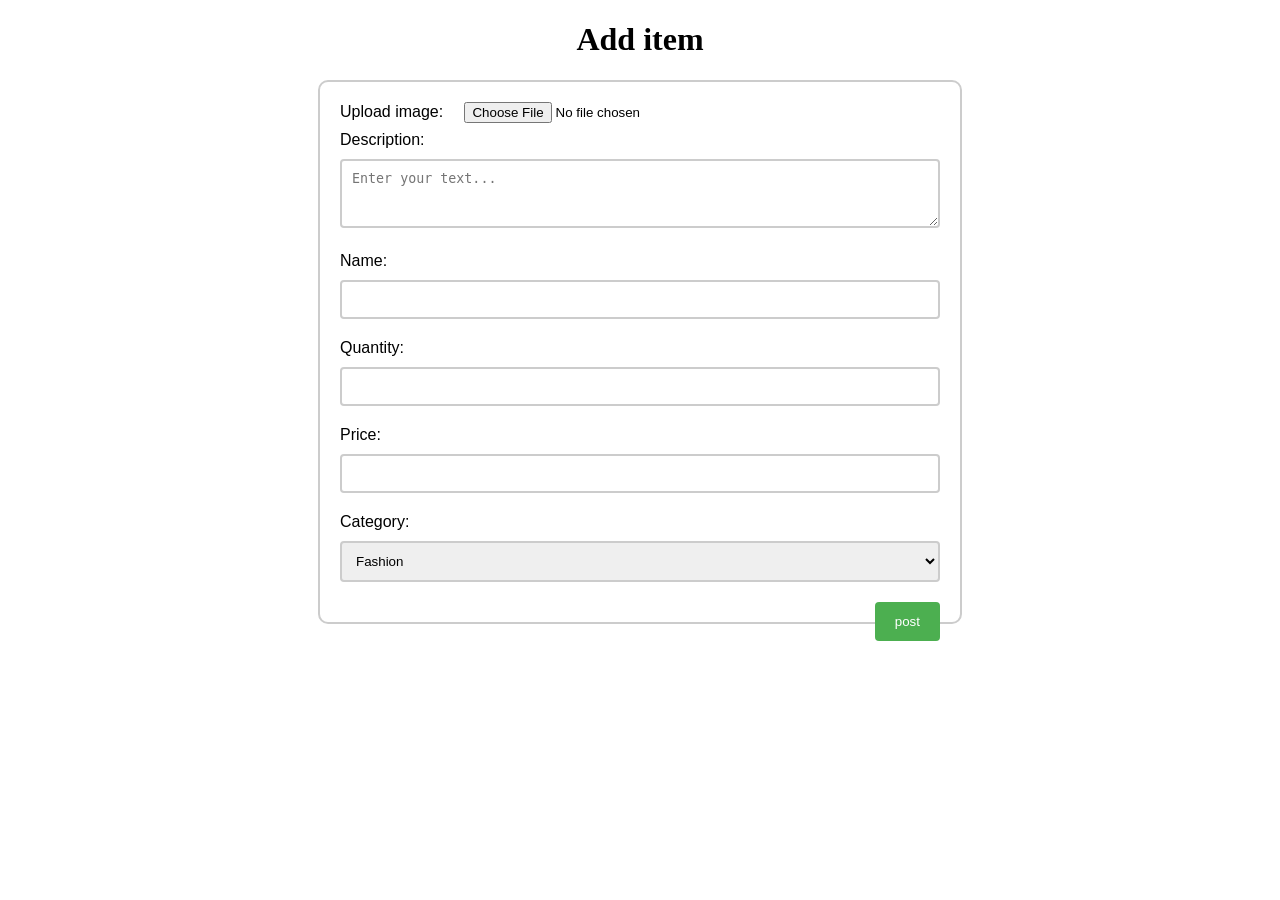
<file: add.html>
<!DOCTYPE html>
<html>
<head>
    <style>
        form {
            max-width: 600px;
            margin: 0 auto;
            padding: 20px;
            border: 2px solid #ccc;
            border-radius: 10px;
            font-size: 16px;
            font-family: Arial, sans-serif;
        }
        label {
            display: inline-block;
            width: 120px;
            margin-bottom: 10px;
        }
        input[type="text"], input[type="number"], select, textarea {
            width: 100%;
            padding: 10px;
            margin-bottom: 20px;
            box-sizing: border-box;
            border: 2px solid #ccc;
            border-radius: 4px;
            resize: vertical;
        }
        input[type="submit"] {
            background-color: #4CAF50;
            color: white;
            padding: 12px 20px;
            border: none;
            border-radius: 4px;
            cursor: pointer;
            float: right;
        }
        input[type="submit"]:hover {
            background-color: #45a049;
        }
    </style>
</head>
<body>
    <center><h1 >Add item</h1></center>
    <form method="POST" enctype="multipart/form-data" action="/ii">
        <label for="photo">Upload image:</label>
        <input type="file" name="photo" id="photo"><br>

        <label for="description">Description:</label>
        <textarea id="description" name="description" rows="3" cols="50" placeholder="Enter your text..."></textarea><br>

        <label for="name">Name:</label>
        <input type="text" id="name" name="name"><br>

        <label for="quan">Quantity:</label>
        <input type="number" id="quan" name="quan"><br>

        <label for="price">Price:</label>
        <input type="number" id="price" name="price"><br>

        <label for="category">Category:</label>
        <select id="category" name="category">
            <option value="fashion">Fashion</option>
            <option value="beauty">Beauty</option>
            <option value="gadgets">Gadgets</option>
            <option value="furniture">Furniture</option>
        </select><br>

        <input type="submit" name="post" value="post">
    </form>
</body>
</html>
</file>
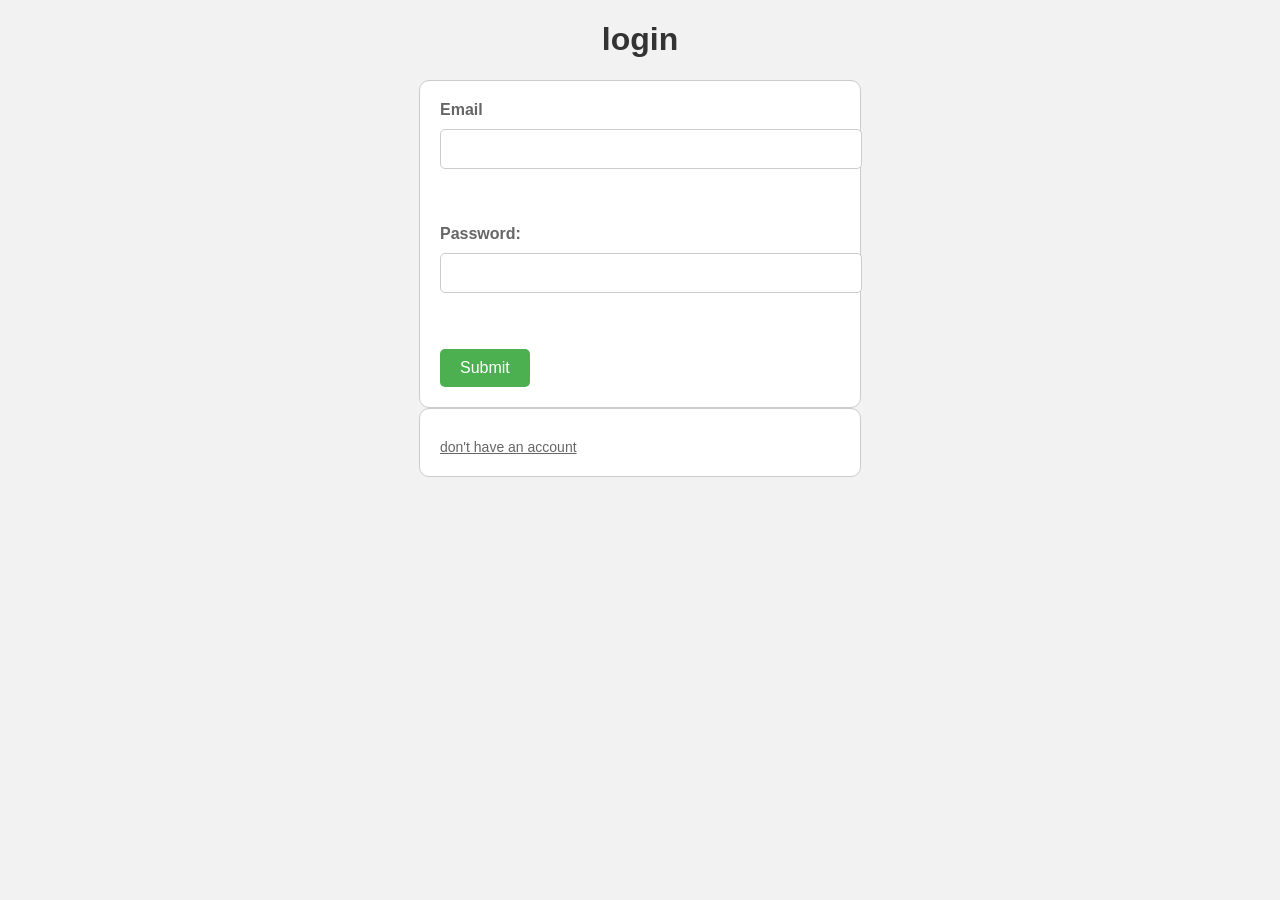
<file: form.html>
<!DOCTYPE html>
<html>
  <head>
    <title>Form Example</title>
    <style>
      body {
        font-family: Arial, sans-serif;
        background-color: #f2f2f2;
      }
      h1 {
        color: #333;
        text-align: center;
      }
      form {
        width: 400px;
        margin: 0 auto;
        background-color: #fff;
        border: 1px solid #ccc;
        padding: 20px;
        border-radius: 10px;
      }
      label {
        display: block;
        margin-bottom: 10px;
        color: #666;
        font-size: 16px;
        font-weight: bold;
      }
      input[type="email"],
      input[type="password"] {
        display: block;
        width: 100%;
        padding: 10px;
        margin-bottom: 20px;
        border: 1px solid #ccc;
        border-radius: 5px;
        font-size: 16px;
      }
      input[type="submit"] {
        background-color: #4CAF50;
        color: #fff;
        border: none;
        padding: 10px 20px;
        border-radius: 5px;
        font-size: 16px;
        cursor: pointer;
      }
      input[type="submit"]:hover {
        background-color: #3e8e41;
      }
      button[type="submit"] {
        background-color: #fff;
        color: #666;
        border: none;
        padding: 0;
        margin-top: 10px;
        font-size: 14px;
        cursor: pointer;
        text-decoration: underline;
      }
      button[type="submit"]:hover {
        color: #333;
      }
    </style>
  </head>
  <body>
    <h1>login</h1>
    <form action="/form" method="POST">
      <label for="name">Email</label>
      <input type="email" id="name" name="email" required><br><br>
      <label for="email">Password:</label>
      <input type="password" id="email" name="password" required><br><br>
      <input type="submit" value="Submit">
    </form>
    <form action="/register">
      <button type="submit">don't have an account</button>
    </form>
  </body>
</html>
</file>
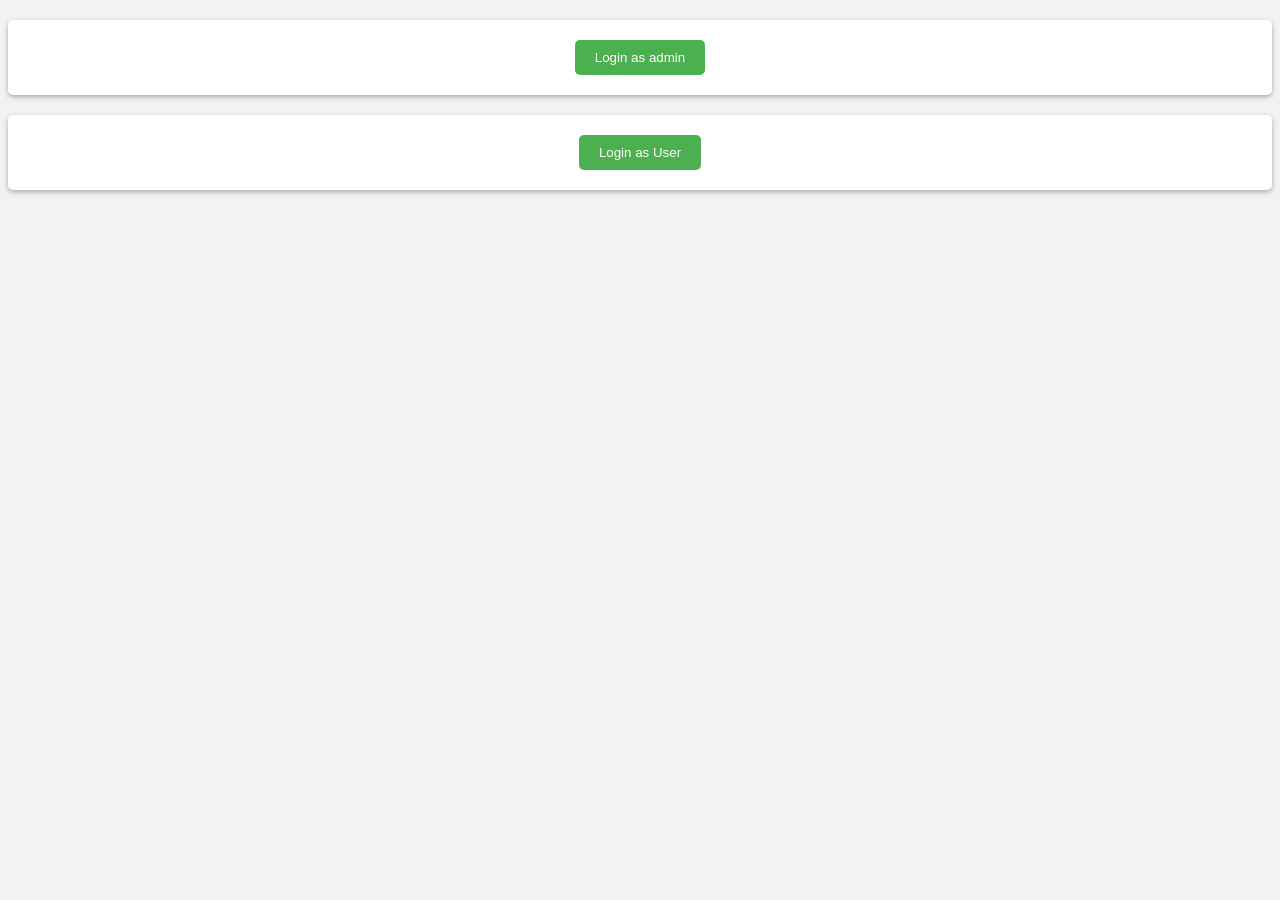
<file: log.html>
<!DOCTYPE html>
<html>
<head>
    <title>Login Page</title>
    <style>
        body {
            background-color: #f2f2f2;
            font-family: Arial, sans-serif;
        }
        
        form {
            margin: 20px auto;
            padding: 20px;
            background-color: #ffffff;
            border-radius: 5px;
            box-shadow: 0px 2px 5px rgba(0,0,0,0.3);
            text-align: center;
        }
        
        button[type="submit"] {
            background-color: #4CAF50;
            color: #ffffff;
            padding: 10px 20px;
            border: none;
            border-radius: 5px;
            cursor: pointer;
            transition: background-color 0.3s ease-in-out;
        }
        
        button[type="submit"]:hover {
            background-color: #3e8e41;
        }
        
        button[type="submit"]:focus {
            outline: none;
        }
    </style>
</head>
<body>
    <form method="POST" action="/loga">
        <button type="submit">Login as admin</button>
    </form>
    <form method="POST" action="/uform">
        <button type="submit">Login as User</button>
    </form>
</body>
</html>
</file>
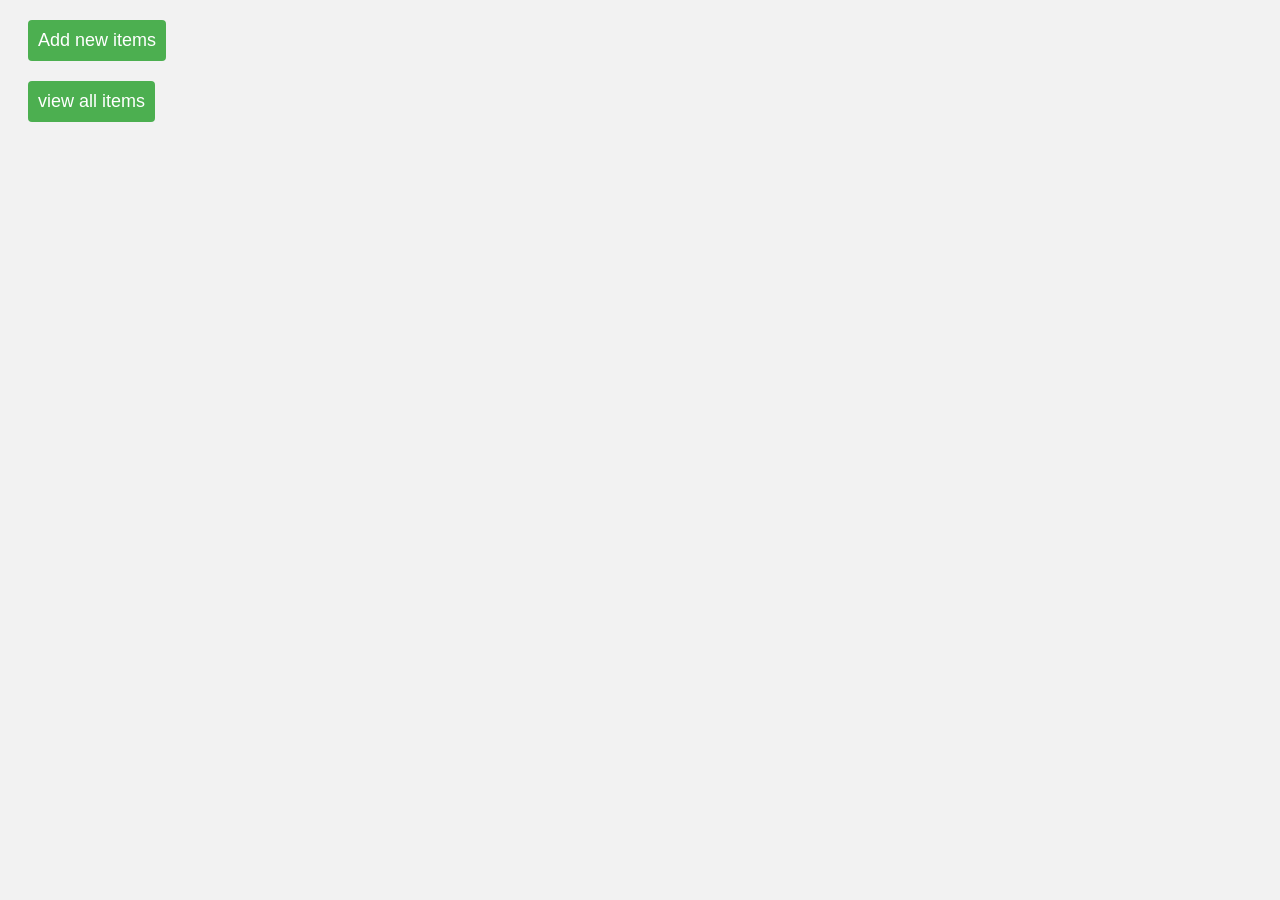
<file: manage.html>
<!DOCTYPE html>
<html>
  <head>
    <title>Menu</title>
    <style>
      body {
        background-color: #f2f2f2;
        font-family: Arial, sans-serif;
      }
      form {
        margin: 20px;
      }
      button[type="submit"] {
        background-color: #4CAF50;
        color: white;
        padding: 10px;
        border: none;
        border-radius: 4px;
        cursor: pointer;
        font-size: 18px;
      }
      button[type="submit"]:hover {
        background-color: #3e8e41;
      }
    </style>
  </head>
  <body>
    <form action="/show" method="POST">
      <button type="submit">Add new items</button>
    </form>
    <form action="/view" method="POST">
      <button type="submit">view all items</button>
    </form>
  </body>
</html>
</file>
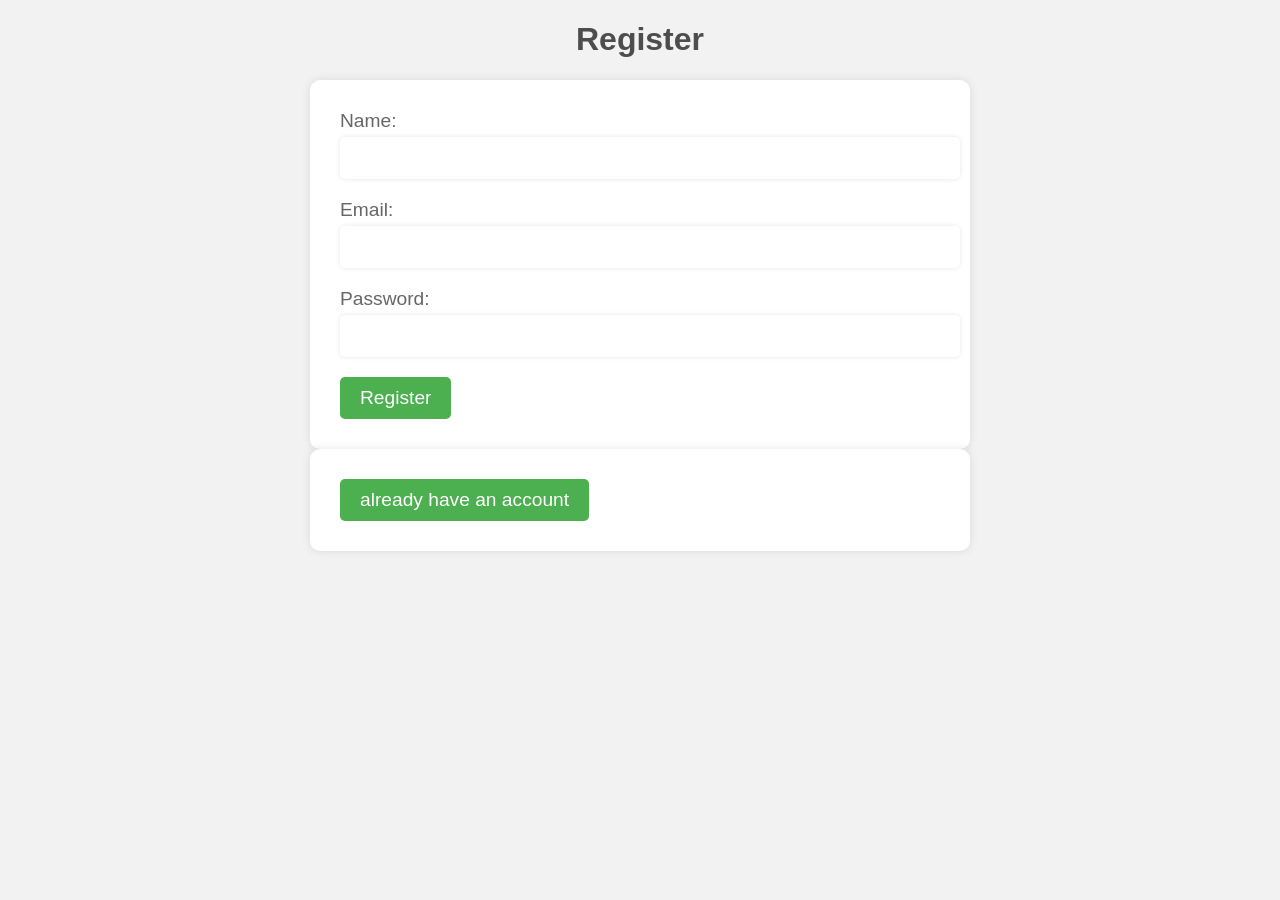
<file: register.html>
<!DOCTYPE html>
<html>
  <head>
    <title>Register</title>
    <style>
      body {
        font-family: Arial, sans-serif;
        background-color: #f2f2f2;
      }
      h1 {
        color: #4d4d4d;
        text-align: center;
      }
      form {
        margin: 0 auto;
        width: 50%;
        max-width: 600px;
        background-color: #fff;
        padding: 30px;
        border-radius: 10px;
        box-shadow: 0 0 10px rgba(0, 0, 0, 0.1);
      }
      label {
        display: block;
        font-size: 1.2rem;
        color: #666;
        margin-bottom: 5px;
      }
      input[type="text"],
      input[type="email"],
      input[type="password"] {
        display: block;
        width: 100%;
        padding: 10px;
        font-size: 1.2rem;
        border: none;
        border-radius: 5px;
        margin-bottom: 20px;
        box-shadow: 0 0 5px rgba(0, 0, 0, 0.1);
      }
      button[type="submit"] {
        background-color: #4caf50;
        color: #fff;
        padding: 10px 20px;
        font-size: 1.2rem;
        border: none;
        border-radius: 5px;
        cursor: pointer;
        transition: all 0.3s ease;
      }
      button[type="submit"]:hover {
        background-color: #3e8e41;
      }
      button[type="submit"]:focus {
        outline: none;
      }
    </style>
  </head>
  <body>
    <h1>Register</h1>
    <form method="POST" action="/ins">
      <div>
        <label for="name">Name:</label>
        <input type="text" id="name" name="name" required>
      </div>
      <div>
        <label for="email">Email:</label>
        <input type="email" id="email" name="email" required>
      </div>
      <div>
        <label for="password">Password:</label>
        <input type="password" id="password" name="password" required>
      </div>
      <button type="submit">Register</button>
    </form>
    <form action="/form">
        <button type="submit">already have an account</button>
     </form>
  </body>
</html>
</file>
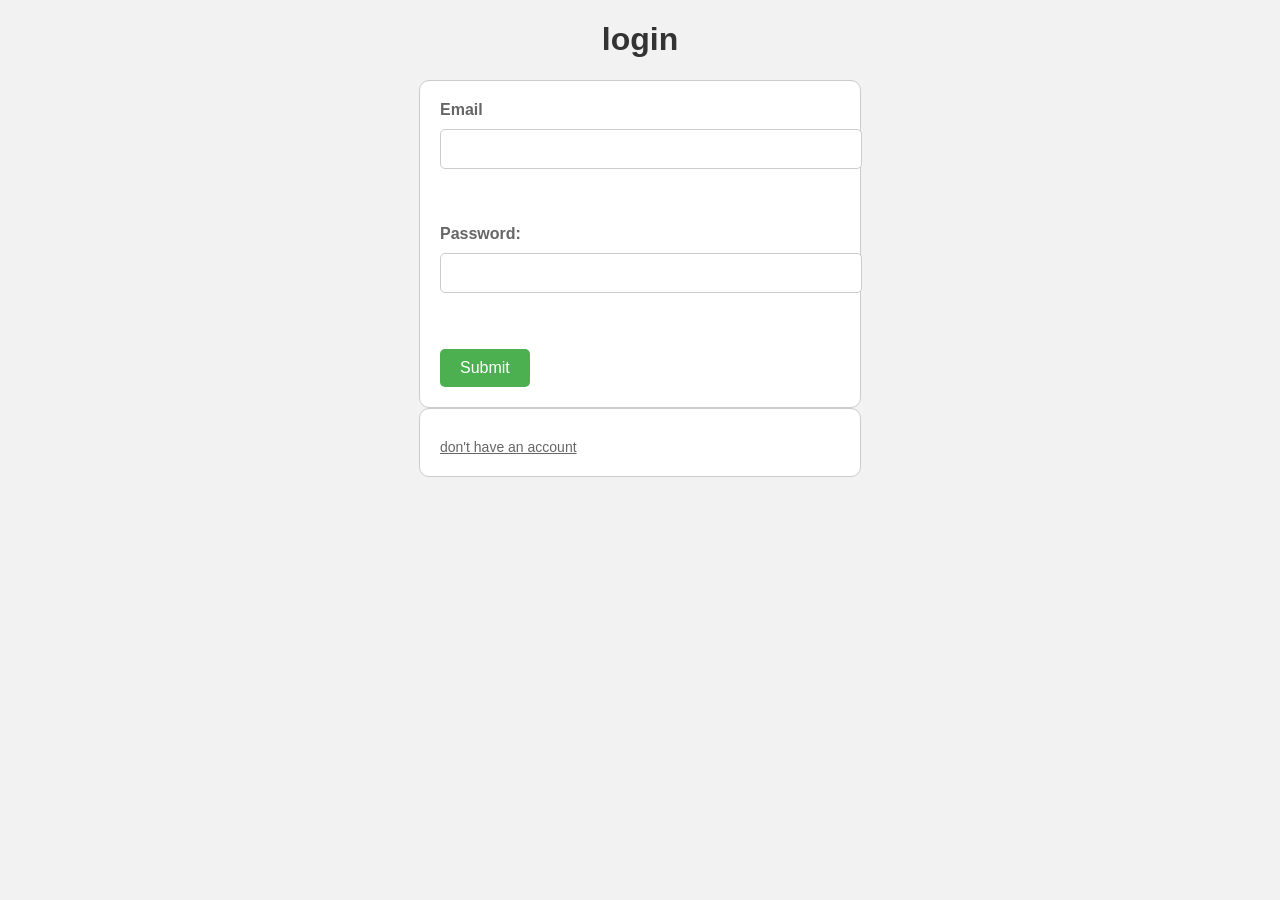
<file: uform.html>
<!DOCTYPE html>
<html>
  <head>
    <title>Form Example</title>
    <style>
      body {
        font-family: Arial, sans-serif;
        background-color: #f2f2f2;
      }
      h1 {
        color: #333;
        text-align: center;
      }
      form {
        width: 400px;
        margin: 0 auto;
        background-color: #fff;
        border: 1px solid #ccc;
        padding: 20px;
        border-radius: 10px;
      }
      label {
        display: block;
        margin-bottom: 10px;
        color: #666;
        font-size: 16px;
        font-weight: bold;
      }
      input[type="email"],
      input[type="password"] {
        display: block;
        width: 100%;
        padding: 10px;
        margin-bottom: 20px;
        border: 1px solid #ccc;
        border-radius: 5px;
        font-size: 16px;
      }
      input[type="submit"] {
        background-color: #4CAF50;
        color: #fff;
        border: none;
        padding: 10px 20px;
        border-radius: 5px;
        font-size: 16px;
        cursor: pointer;
      }
      input[type="submit"]:hover {
        background-color: #3e8e41;
      }
      button[type="submit"] {
        background-color: #fff;
        color: #666;
        border: none;
        padding: 0;
        margin-top: 10px;
        font-size: 14px;
        cursor: pointer;
        text-decoration: underline;
      }
      button[type="submit"]:hover {
        color: #333;
      }
    </style>
  </head>
  <body>
    <h1>login</h1>
    <form action="/man" method="POST">
      <label for="name">Email</label>
      <input type="email" id="name" name="email" required><br><br>
      <label for="email">Password:</label>
      <input type="password" id="email" name="password" required><br><br>
      <input type="submit" value="Submit">
    </form>
    <form action="/uregister">
      <button type="submit">don't have an account</button>
    </form>
  </body>
</html>
</file>
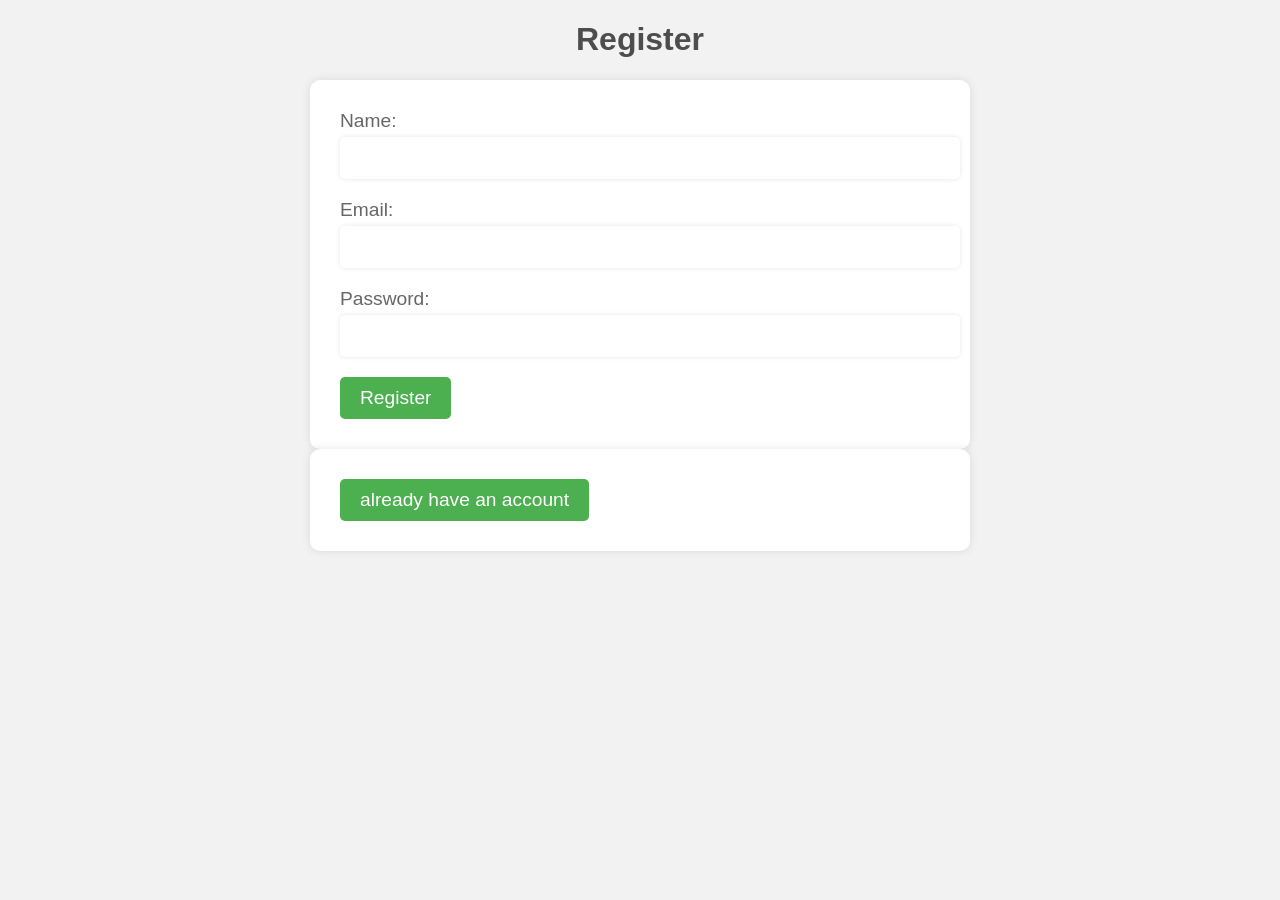
<file: uregister.html>
<!DOCTYPE html>
<html>
  <head>
    <title>Register</title>
    <style>
      body {
        font-family: Arial, sans-serif;
        background-color: #f2f2f2;
      }
      h1 {
        color: #4d4d4d;
        text-align: center;
      }
      form {
        margin: 0 auto;
        width: 50%;
        max-width: 600px;
        background-color: #fff;
        padding: 30px;
        border-radius: 10px;
        box-shadow: 0 0 10px rgba(0, 0, 0, 0.1);
      }
      label {
        display: block;
        font-size: 1.2rem;
        color: #666;
        margin-bottom: 5px;
      }
      input[type="text"],
      input[type="email"],
      input[type="password"] {
        display: block;
        width: 100%;
        padding: 10px;
        font-size: 1.2rem;
        border: none;
        border-radius: 5px;
        margin-bottom: 20px;
        box-shadow: 0 0 5px rgba(0, 0, 0, 0.1);
      }
      button[type="submit"] {
        background-color: #4caf50;
        color: #fff;
        padding: 10px 20px;
        font-size: 1.2rem;
        border: none;
        border-radius: 5px;
        cursor: pointer;
        transition: all 0.3s ease;
      }
      button[type="submit"]:hover {
        background-color: #3e8e41;
      }
      button[type="submit"]:focus {
        outline: none;
      }
    </style>
  </head>
  <body>
    <h1>Register</h1>
    <form method="POST" action="/uins">
      <div>
        <label for="name">Name:</label>
        <input type="text" id="name" name="name" required>
      </div>
      <div>
        <label for="email">Email:</label>
        <input type="email" id="email" name="email" required>
      </div>
      <div>
        <label for="password">Password:</label>
        <input type="password" id="password" name="password" required>
      </div>
      <button type="submit">Register</button>
    </form>
    <form action="/form">
        <button type="submit">already have an account</button>
     </form>
  </body>
</html>
</file>
